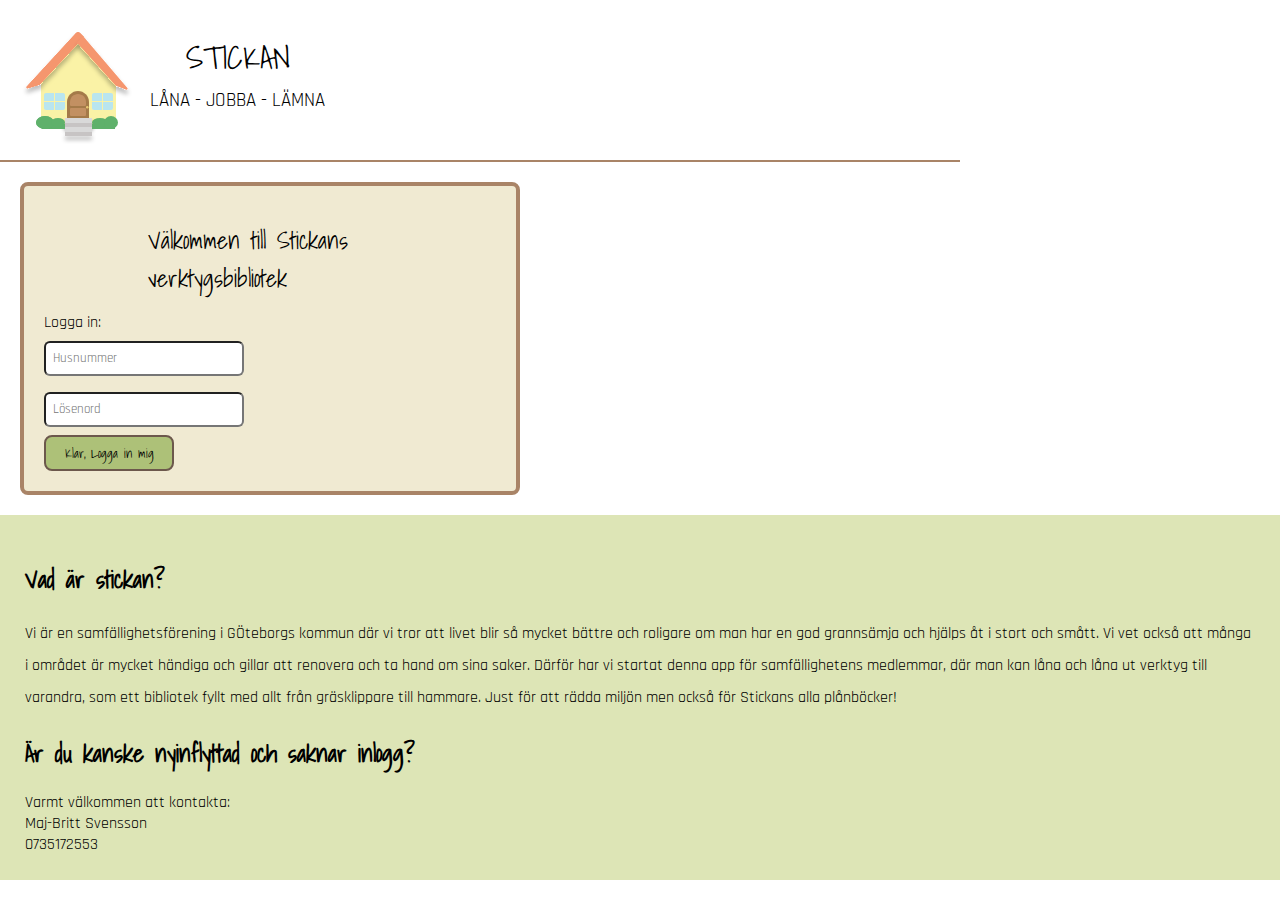
<file: index.html>
<!DOCTYPE html>
<html lang="en">
<head>
    <meta charset="UTF-8">
    <meta name="viewport" content="width=device-width, initial-scale=1.0">
    <title>Document</title>
    <link rel="stylesheet" href="components/components.css">
    <link rel="stylesheet" href="css/styles.css">
    <link rel="preconnect" href="https://fonts.gstatic.com" crossorigin />
        <link
            href="https://fonts.googleapis.com/css2?family=Shadows+Into+Light&display=swap"
            rel="stylesheet"
        />
        <link rel="preconnect" href="https://fonts.googleapis.com" />
        <link rel="preconnect" href="https://fonts.gstatic.com" crossorigin />
        <link
            href="https://fonts.googleapis.com/css2?family=Rajdhani:wght@300;400;500;600;700&display=swap"
            rel="stylesheet"
</head>
<body>
    <div class="logInPage-wrapper">
    <section class="log">
        <img class="log__pic" src="house.svg" alt="" />
        <article>
            <h1 class="log__companyName">STICKAN</h1>
            <h2 class="log__subheading">LÅNA - JOBBA - LÄMNA</h2>
        </article>
    </section>

    <section class="input">
        <section class="input__header">
            <h1 class="heading">
                Välkommen till Stickans verktygsbibliotek
            </h1>
        </section>
        <p class="inlog-text">Logga in:</p>
        <input type="text" placeholder="Husnummer" />
        <input type="text" placeholder="Lösenord" />
        <button class="greenButton">Klar, Logga in mig</button>
    </section>

    <footer>
        <h2 class="footer__header">Vad är stickan?</h2>
        <p class="footer__text">
            Vi är en samfällighetsförening i GÖteborgs kommun där vi tror
            att livet blir så mycket bättre och roligare om man har en god
            grannsämja och hjälps åt i stort och smått. Vi vet också att
            många i området är mycket händiga och gillar att renovera och ta
            hand om sina saker. Därför har vi startat denna app för
            samfällighetens medlemmar, där man kan låna och låna ut verktyg
            till varandra, som ett bibliotek fyllt med allt från
            gräsklippare till hammare. Just för att rädda miljön men också
            för Stickans alla plånböcker!
        </p>
        <h2 class="footer__header">Är du kanske nyinflyttad och saknar inlogg?</h2>
        <p class="majBrittText">Varmt välkommen att kontakta:</p>
        <p class="majBrittText">Maj-Britt Svensson</p>
        <p class="majBrittText">0735172553</p>
    </footer>
</div>
</body>
</html>
</file>
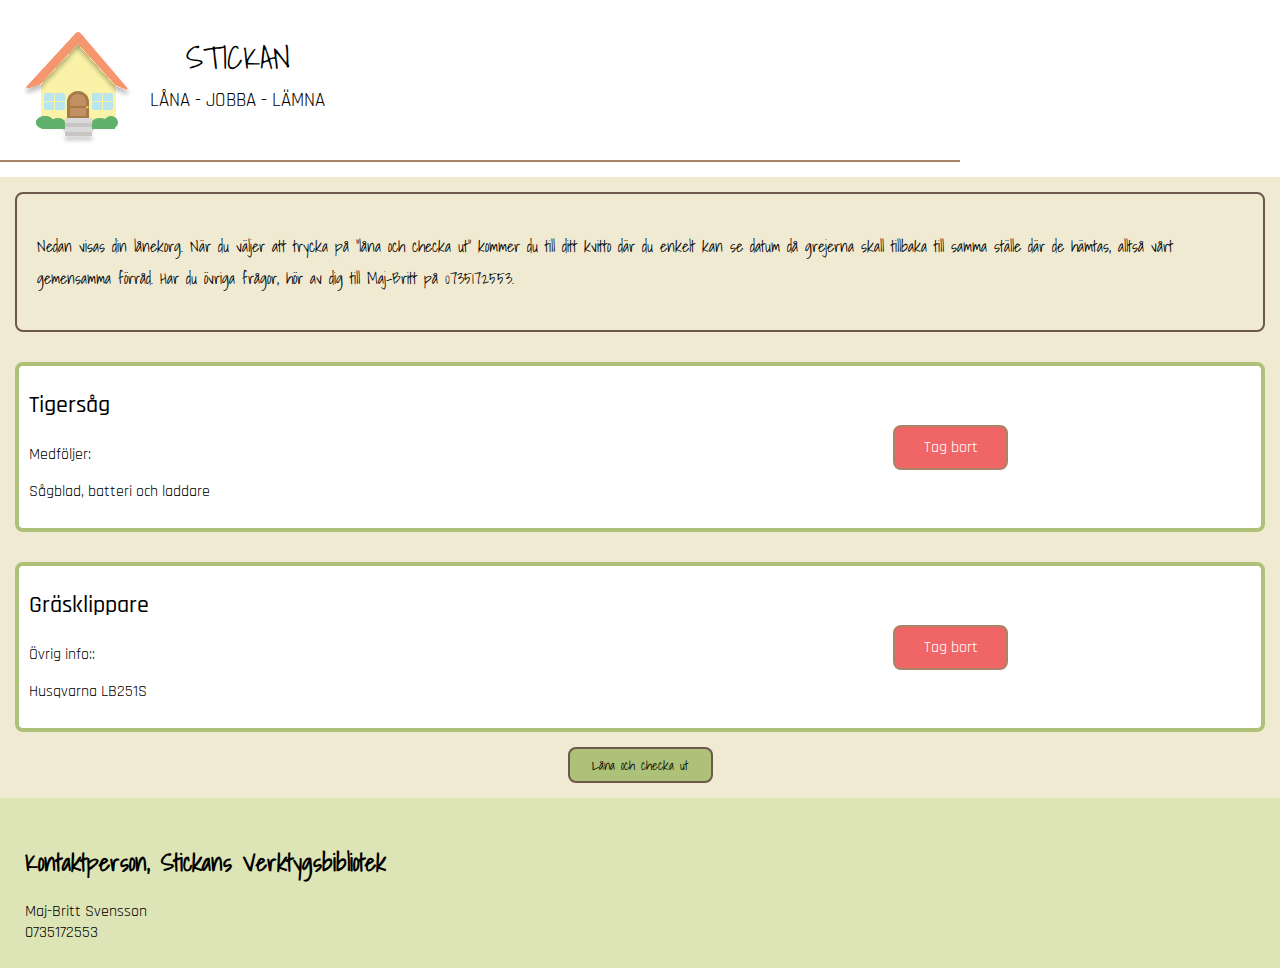
<file: basket.html>
<!DOCTYPE html>
<html lang="en">
    <head>
        <meta charset="UTF-8" />
        <meta name="viewport" content="width=device-width, initial-scale=1.0" />
        <title>Document</title>
        <link rel="stylesheet" href="components/components.css" />
        <link rel="stylesheet" href=" css/styles.css" />
        <link rel="preconnect" href="https://fonts.googleapis.com" />
        <link rel="preconnect" href="https://fonts.gstatic.com" crossorigin />
        <link
            href="https://fonts.googleapis.com/css2?family=Shadows+Into+Light&display=swap"
            rel="stylesheet"
        />
        <link rel="preconnect" href="https://fonts.googleapis.com" />
        <link rel="preconnect" href="https://fonts.gstatic.com" crossorigin />
        <link
            href="https://fonts.googleapis.com/css2?family=Rajdhani:wght@300;400;500;600;700&display=swap"
            rel="stylesheet"
        />
    </head>
    <body>
        <section class="log">
            <img class="log__pic" src="house.svg" alt="" />
            <article>
                <h1 class="log__companyName">STICKAN</h1>
                <h2 class="log__subheading">LÅNA - JOBBA - LÄMNA</h2>
            </article>
        </section>

        <div class="basket-wrapper">
            <section class="information">
                <p class="information__text">
                    Nedan visas din lånekorg. När du väljer att trycka på “låna
                    och checka ut” kommer du till ditt kvitto där du enkelt kan
                    se datum då grejerna skall tillbaka till samma ställe där de
                    hämtas, alltså vårt gemensamma förråd. Har du övriga frågor, hör
                    av dig till Maj-Britt på 0735172553.
                </p>
            </section>

            <article class="items-card">
                <section class="items-card__textBox">
                    <h3 class="items-card__title">Tigersåg</h3>
                    <p class="items-card__pText">Medföljer:</p>
                    <p class="items-card__pText">Sågblad, batteri och laddare</p>
                </section>
                <section class="items-card__buttonBox">
                    <button id="redButton" class="add-button">Tag bort</button>
                </section>
            </article>
            <article class="items-card">
                <section class="items-card__textBox">
                    <h3 class="items-card__title">Gräsklippare</h3>
                    <p class="items-card__pText">Övrig info::</p>
                    <p class="items-card__pText">Husqvarna LB251S</p>
                </section>
                <section class="items-card__buttonBox">
                    <button id="redButton" class="add-button">Tag bort</button>
                </section>
            </article>

            <div class="basket__loggedOutButtonWrapper">
                <button id="basketButton" class="greenButton">Låna och checka ut</button>
            </div>
            <footer>
                <h2 class="footer__header">Kontaktperson, Stickans Verktygsbibliotek</h2>
                <p class="majBrittText">Maj-Britt Svensson</p>
                <p class="majBrittText">0735172553</p>
            </footer>
        </div>
    </body>
</html>
</file>
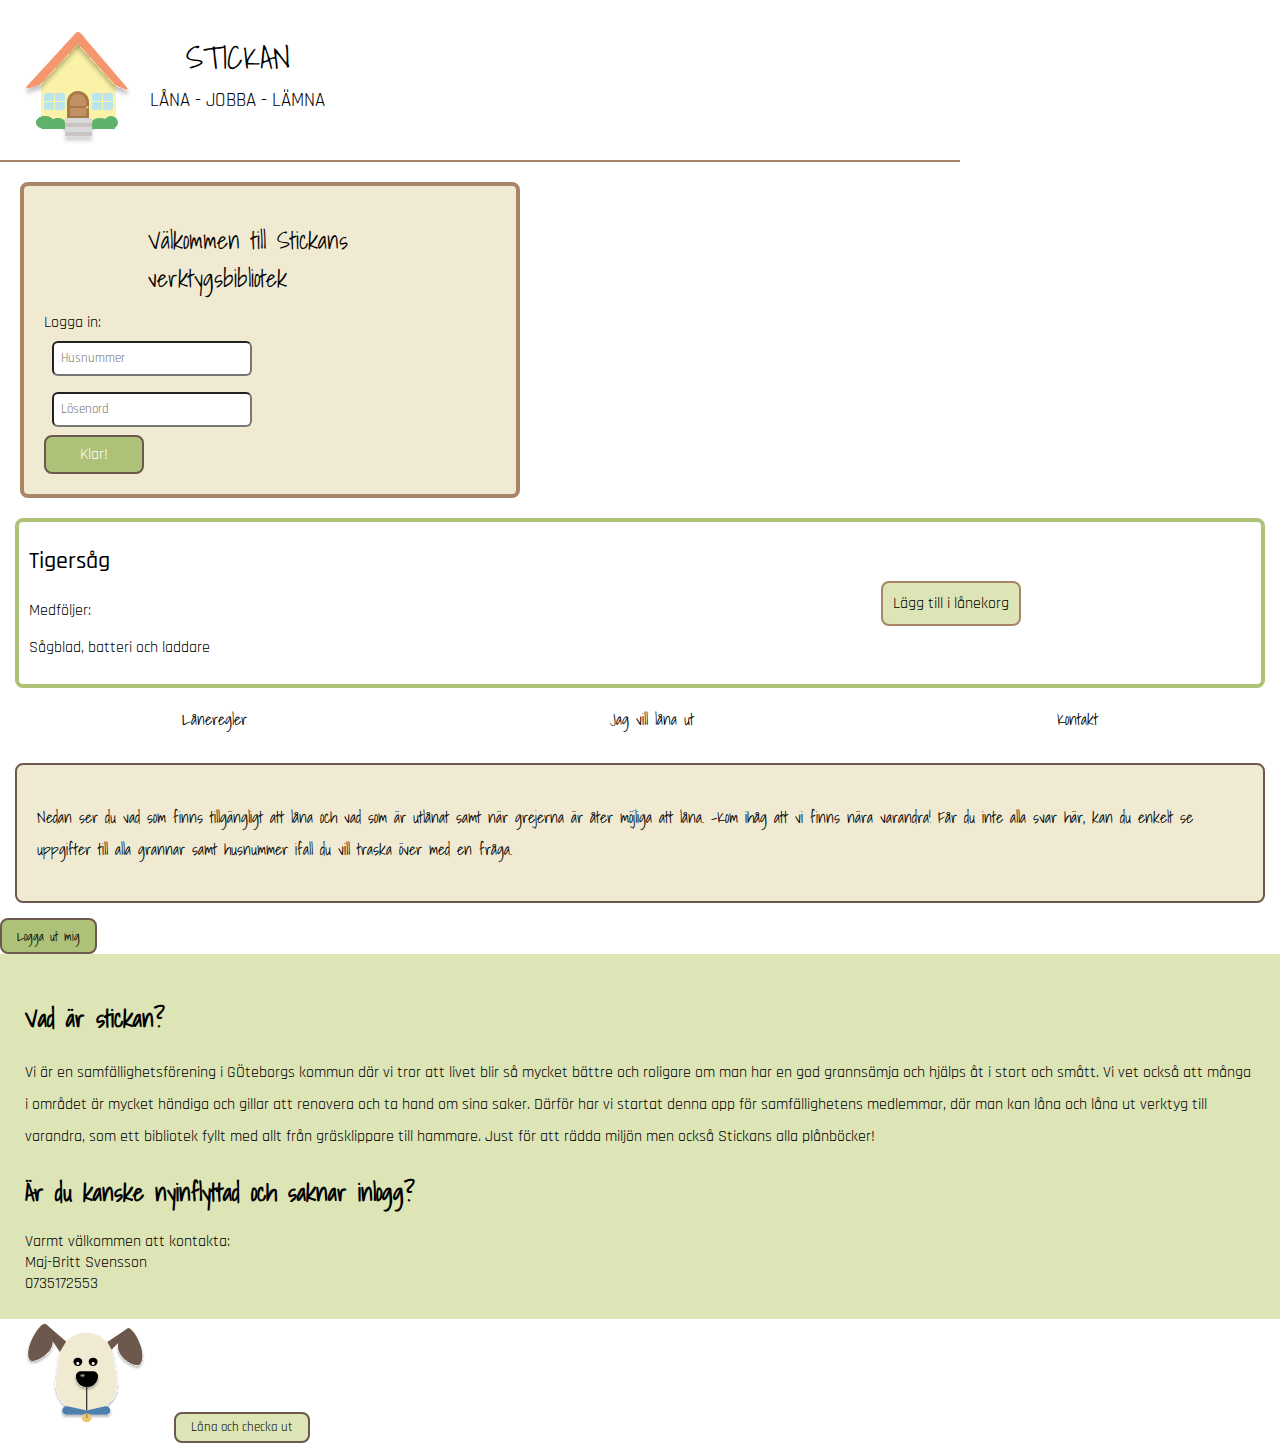
<file: components.html>
<!DOCTYPE html>
<html lang="en">
    <head>
        <meta charset="UTF-8" />
        <meta name="viewport" content="width=device-width, initial-scale=1.0" />
        <title>Document</title>
        <link rel="stylesheet" href="components/components.css">
        <link rel="stylesheet" href=" css/styles.css">
        <link rel="preconnect" href="https://fonts.googleapis.com" />
        <link rel="preconnect" href="https://fonts.gstatic.com" crossorigin />
        <link
            href="https://fonts.googleapis.com/css2?family=Shadows+Into+Light&display=swap"
            rel="stylesheet"
        />
        <link rel="preconnect" href="https://fonts.googleapis.com" />
        <link rel="preconnect" href="https://fonts.gstatic.com" crossorigin />
        <link
            href="https://fonts.googleapis.com/css2?family=Rajdhani:wght@300;400;500;600;700&display=swap"
            rel="stylesheet"
        />
    </head>
    <body>
        <section class="log">
            <img class="log__pic" src="house.svg" alt="" />
            <article>
                <h1 class="log__companyName">STICKAN</h1>
                <h2 class="log__subheading">LÅNA - JOBBA - LÄMNA</h2>
            </article>
        </section>

        <section class="input">
            <section class="input__header">
                <h1 class="heading">
                    Välkommen till Stickans verktygsbibliotek
                </h1>
            </section>
            <p class="inlog-text">Logga in:</p>
            <input type="text" placeholder="Husnummer" />
            <input type="text" placeholder="Lösenord" />
            <button class="middleGreenButton">Klar!</button>
        </section>

        <article class="items-card">
            <section class="items-card__textBox">
                <h3 class="items-card__title">Tigersåg</h3>
                <p class="items-card__pText">Medföljer:</p>
                <p class="items-card__pText">Sågblad, batteri och laddare</p>
            </section>
            <section class="items-card__buttonBox">
                <button class="add-button">Lägg till i lånekorg</button>
            </section>
        </article>

        <aside class="menu">
            <p class="menu__alternative">Låneregler</p>
            <p class="menu__alternative">Jag vill låna ut</p>
            <p class="menu__alternative">Kontakt</p>
        </aside>

        <section class="information">
            <p class="information__text">
                Nedan ser du vad som finns tillgängligt att låna och vad som är
                utlånat samt när grejerna är åter möjliga att låna. -Kom ihåg
                att vi finns nära varandra! Får du inte alla svar här, kan du
                enkelt se uppgifter till alla grannar samt husnummer ifall du
                vill traska över med en fråga.
            </p>
        </section>

        <button class="greenButton">Logga ut mig</button>

        <footer>
            <h2 class="footer__header">Vad är stickan?</h2>
            <p class="footer__text">
                Vi är en samfällighetsförening i GÖteborgs kommun där vi tror
                att livet blir så mycket bättre och roligare om man har en god
                grannsämja och hjälps åt i stort och smått. Vi vet också att
                många i området är mycket händiga och gillar att renovera och ta
                hand om sina saker. Därför har vi startat denna app för
                samfällighetens medlemmar, där man kan låna och låna ut verktyg
                till varandra, som ett bibliotek fyllt med allt från
                gräsklippare till hammare. Just för att rädda miljön men också
                Stickans alla plånböcker!
            </p>
            <h2 class="footer__header">Är du kanske nyinflyttad och saknar inlogg?</h2>
            <p class="majBrittText">Varmt välkommen att kontakta:</p>
            <p class="majBrittText">Maj-Britt Svensson</p>
            <p class="majBrittText">0735172553</p>
        </footer>

        <img class="dog" src="Frame 12.svg" alt="">

        <button class="lightGreenButton">Låna och checka ut</button>
    </body>
</html>
</file>
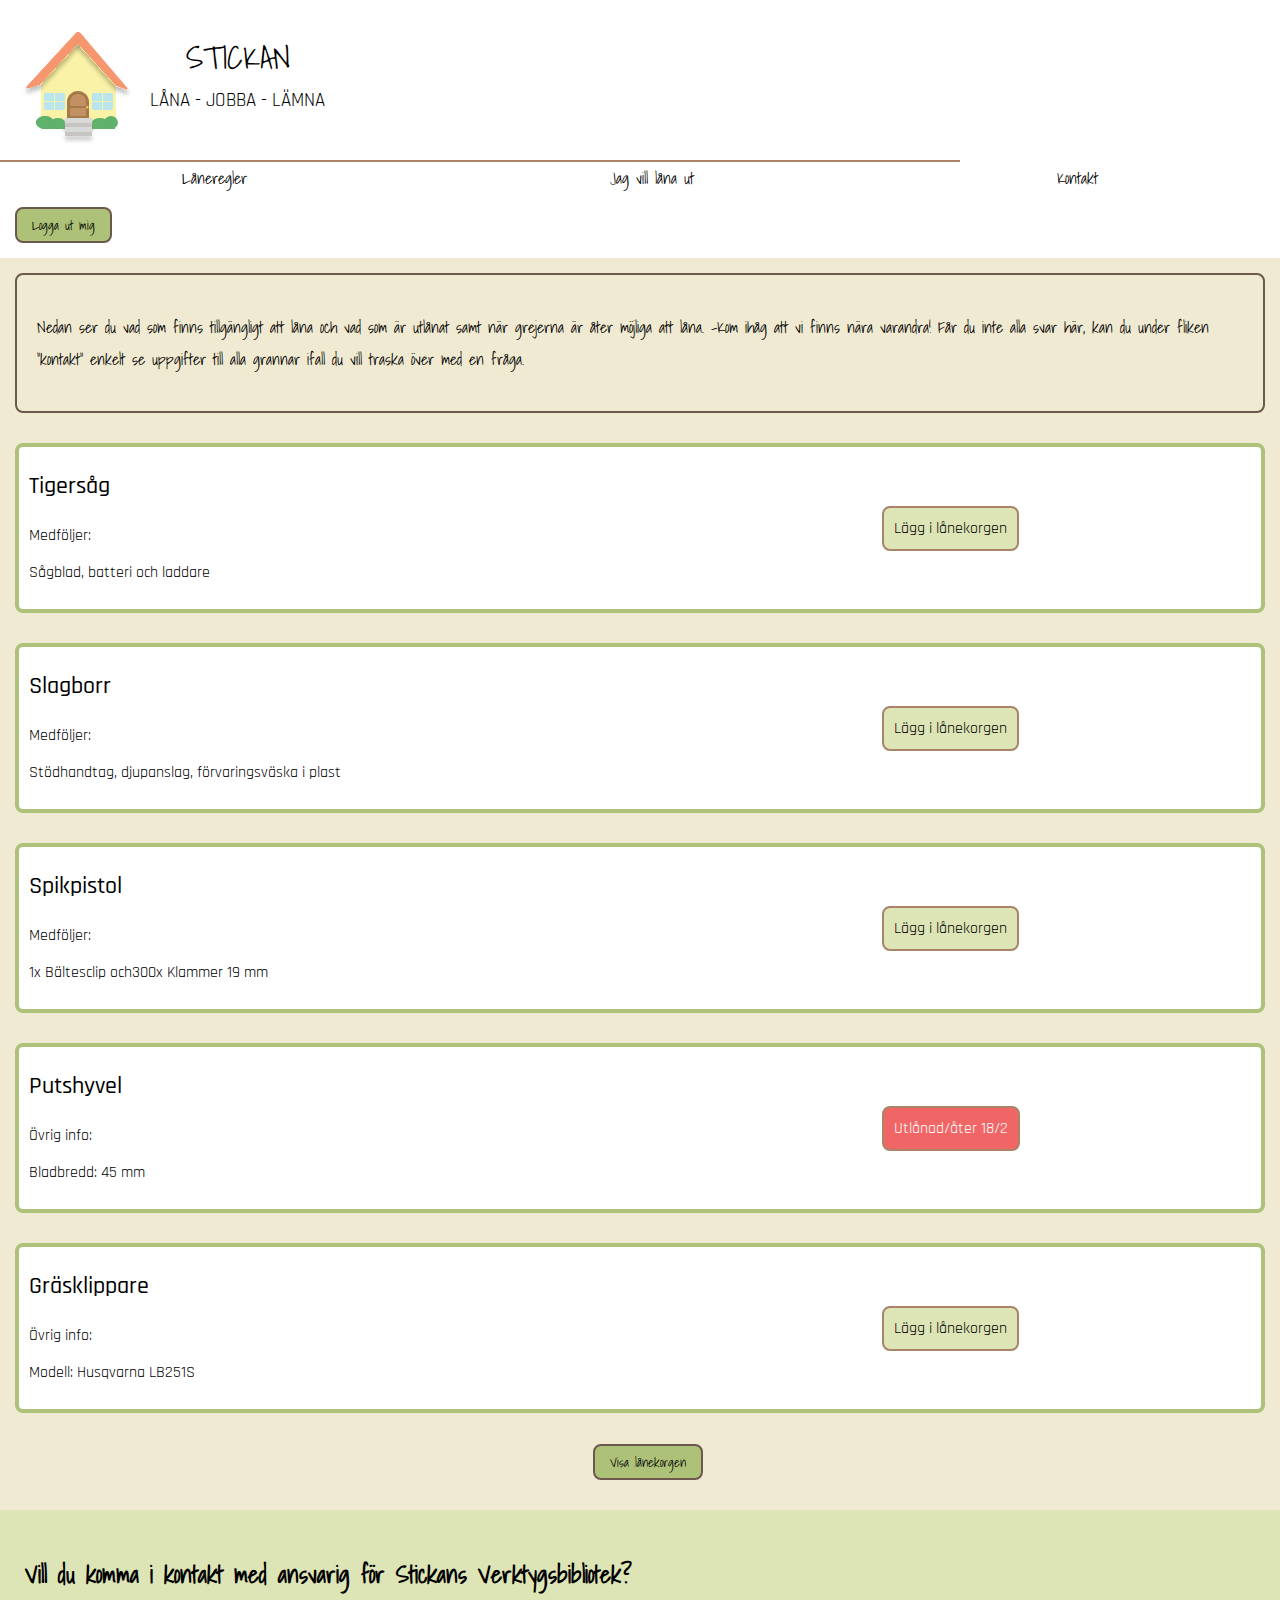
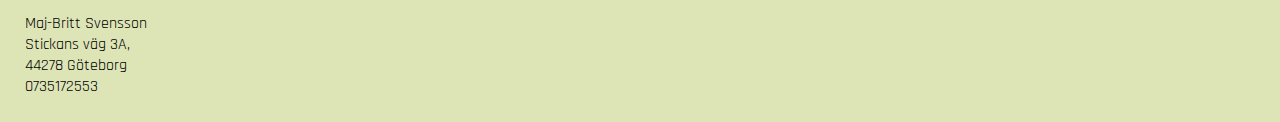
<file: homepage.html>
<!DOCTYPE html>
<html lang="en">
    <head>
        <meta charset="UTF-8" />
        <meta name="viewport" content="width=device-width, initial-scale=1.0" />
        <title>Document</title>
        <link rel="stylesheet" href="css/styles.css" />
        <link rel="stylesheet" href="components/components.css" />
        <link rel="preconnect" href="https://fonts.googleapis.com" />
        <link rel="preconnect" href="https://fonts.gstatic.com" crossorigin />
        <link
            href="https://fonts.googleapis.com/css2?family=Shadows+Into+Light&display=swap"
            rel="stylesheet"
        />
        <link rel="preconnect" href="https://fonts.googleapis.com" />
        <link rel="preconnect" href="https://fonts.gstatic.com" crossorigin />
        <link
            href="https://fonts.googleapis.com/css2?family=Rajdhani:wght@300;400;500;600;700&display=swap"
            rel="stylesheet"
        />
    </head>
    <body>
        
            <section class="log">
                <img class="log__pic" src="house.svg" alt="" />
                <article>
                    <h1 class="log__companyName">STICKAN</h1>
                    <h2 class="log__subheading">LÅNA - JOBBA - LÄMNA</h2>
                </article>
            </section>
            <aside class="menu">
                <p class="menu__alternative">Låneregler</p>
                <p class="menu__alternative">Jag vill låna ut</p>
                <p class="menu__alternative">Kontakt</p>
            </aside>
            <button id="logMeOut" class="greenButton">Logga ut mig</button>

            <div class="homepage-wrapper">
            <section class="information">
                <p class="information__text">
                    Nedan ser du vad som finns tillgängligt att låna och vad som
                    är utlånat samt när grejerna är åter möjliga att låna. -Kom
                    ihåg att vi finns nära varandra! Får du inte alla svar här,
                    kan du under fliken "kontakt" enkelt se uppgifter till alla
                    grannar ifall du vill traska över med en fråga.
                </p>
            </section>

            <article class="items-card">
                <section class="items-card__textBox">
                    <h3 class="items-card__title">Tigersåg</h3>
                    <p class="items-card__pText">Medföljer:</p>
                    <p class="items-card__pText">
                        Sågblad, batteri och laddare
                    </p>
                </section>
                <section class="items-card__buttonBox">
                    <button class="add-button">Lägg i lånekorgen</button>
                </section>
            </article>

            <article class="items-card">
                <section class="items-card__textBox">
                    <h3 class="items-card__title">Slagborr</h3>
                    <p class="items-card__pText">Medföljer:</p>
                    <p class="items-card__pText">
                        Stödhandtag, djupanslag, förvaringsväska i plast
                    </p>
                </section>
                <section class="items-card__buttonBox">
                    <button class="add-button">Lägg i lånekorgen</button>
                </section>
            </article>

            <article class="items-card">
                <section class="items-card__textBox">
                    <h3 class="items-card__title">Spikpistol</h3>
                    <p class="items-card__pText">Medföljer:</p>
                    <p class="items-card__pText">
                        1x Bältesclip och300x Klammer 19 mm
                    </p>
                </section>
                <section class="items-card__buttonBox">
                    <button class="add-button">Lägg i lånekorgen</button>
                </section>
            </article>

            <article class="items-card">
                <section class="items-card__textBox">
                    <h3 class="items-card__title">Putshyvel</h3>
                    <p class="items-card__pText">Övrig info:</p>
                    <p class="items-card__pText">Bladbredd: 45 mm</p>
                </section>
                <section class="items-card__buttonBox">
                    <button id="redButton" class="add-button">
                        Utlånad/åter 18/2
                    </button>
                </section>
            </article>

            <article class="items-card">
                <section class="items-card__textBox">
                    <h3 class="items-card__title">Gräsklippare</h3>
                    <p class="items-card__pText">Övrig info:</p>
                    <p class="items-card__pText">Modell: Husqvarna LB251S</p>
                </section>
                <section class="items-card__buttonBox">
                    <button class="add-button">Lägg i lånekorgen</button>
                </section>
            </article>

            <div class="buttonWrapper">
                <button class="greenButton">Visa lånekorgen</button>
            </div>

            <footer>
                <h2 class="footer__header">
                    Vill du komma i kontakt med ansvarig för Stickans Verktygsbibliotek?
                </h2>
                <p class="majBrittText">Maj-Britt Svensson</p>
                <p class="majBrittText">Stickans väg 3A,</p>
                <p class="majBrittText">44278 Göteborg</p>
                <p class="majBrittText">0735172553</p>
            </footer>
        </div>
    </body>
</html>
</file>
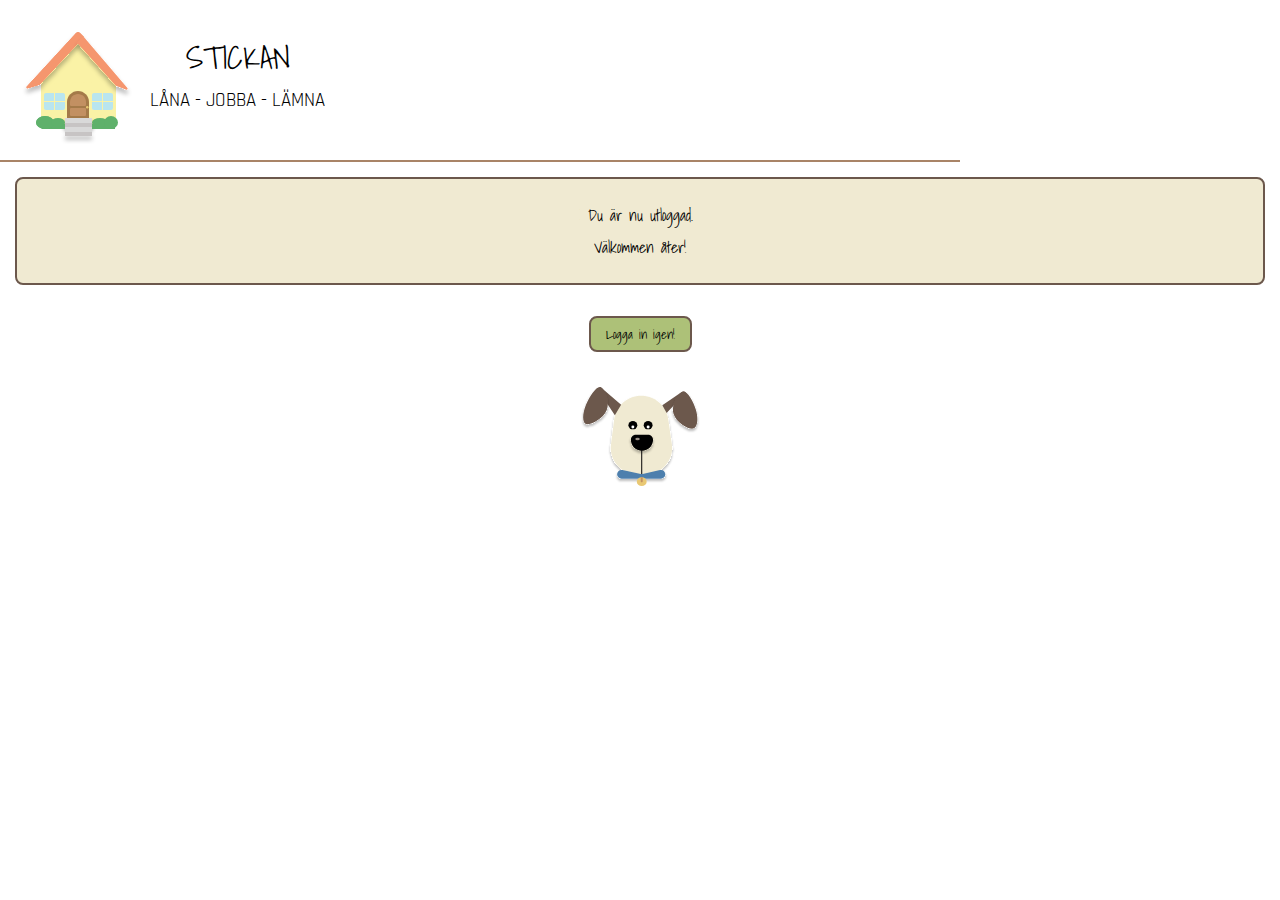
<file: loggedOut.html>
<!DOCTYPE html>
<html lang="en">
<head>
    <meta charset="UTF-8">
    <meta name="viewport" content="width=device-width, initial-scale=1.0">
    <title>Document</title>
    <link rel="stylesheet" href="components/components.css">
        <link rel="stylesheet" href=" css/styles.css">
        <link rel="preconnect" href="https://fonts.googleapis.com" />
        <link rel="preconnect" href="https://fonts.gstatic.com" crossorigin />
        <link
            href="https://fonts.googleapis.com/css2?family=Shadows+Into+Light&display=swap"
            rel="stylesheet"
        />
        <link rel="preconnect" href="https://fonts.googleapis.com" />
        <link rel="preconnect" href="https://fonts.gstatic.com" crossorigin />
        <link
            href="https://fonts.googleapis.com/css2?family=Rajdhani:wght@300;400;500;600;700&display=swap"
            rel="stylesheet"
        />
</head>
<body>
    <div class="loggedOut-wrapper">
    <section class="log">
        <img class="log__pic" src="house.svg" alt="" />
        <article>
            <h1 class="log__companyName">STICKAN</h1>
            <h2 class="log__subheading">LÅNA - JOBBA - LÄMNA</h2>
        </article>
    </section>
    <section id="loggedOut__information" class="information">
        <p class="information__text loggedOutP">Du är nu utloggad.</p>
        <p class="information__text loggedOutP">Välkommen åter!</p>
    </section>
    <div class="loggedOut_buttonWrapper">
    <button id="loggedOut__button" class="greenButton">Logga in igen!</button>
    </div>
    <aside class="loggedOut__dog">
        <img class="dog" src="Frame 12.svg" alt="">
    </aside>
</div>
</body>
</html>
</file>
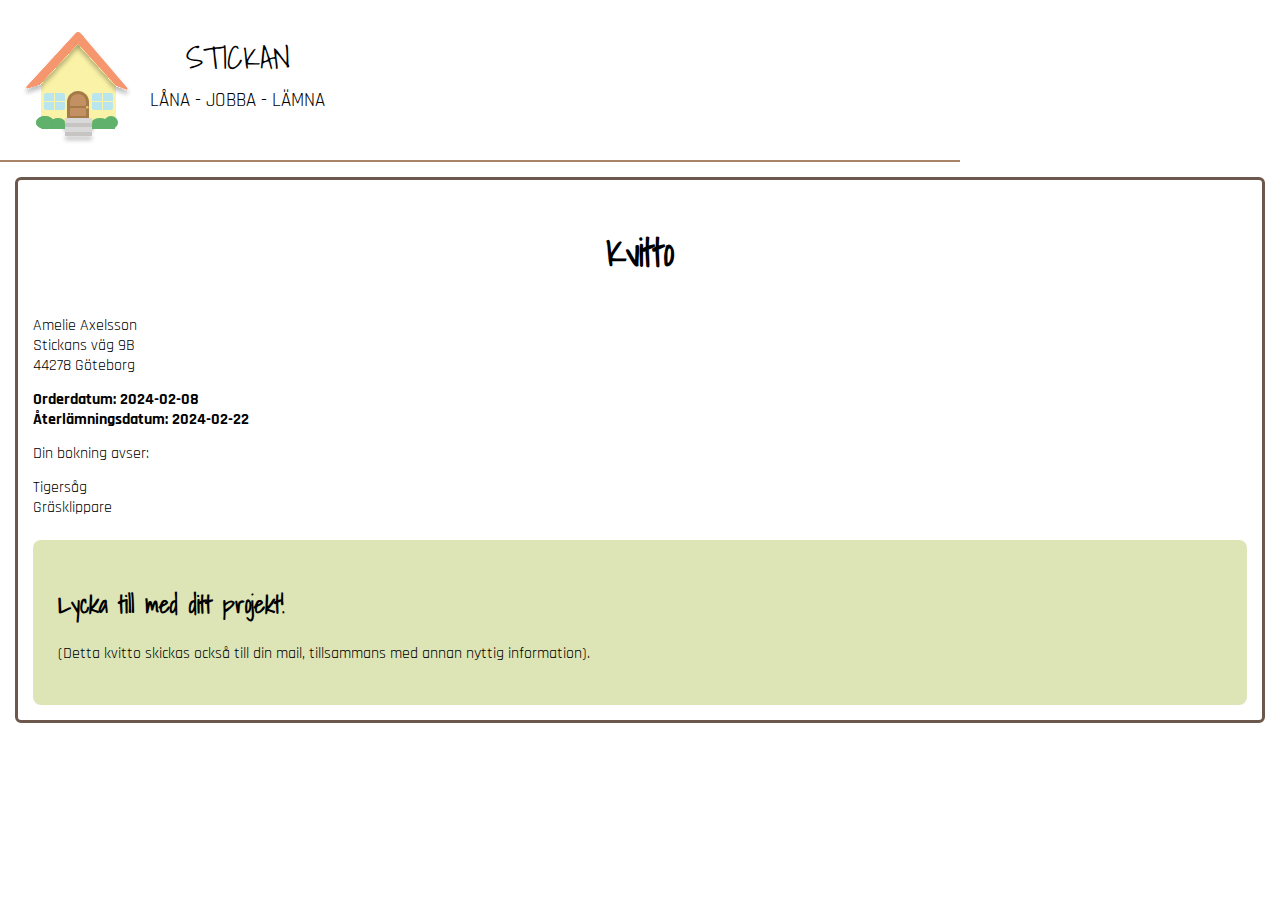
<file: receipt.html>
<!DOCTYPE html>
<html lang="en">
<head>
    <meta charset="UTF-8">
    <meta name="viewport" content="width=device-width, initial-scale=1.0">
    <title>Document</title>
    <link rel="stylesheet" href="components/components.css">
        <link rel="stylesheet" href=" css/styles.css">
        <link rel="preconnect" href="https://fonts.googleapis.com" />
        <link rel="preconnect" href="https://fonts.gstatic.com" crossorigin />
        <link
            href="https://fonts.googleapis.com/css2?family=Shadows+Into+Light&display=swap"
            rel="stylesheet"
        />
        <link rel="preconnect" href="https://fonts.googleapis.com" />
        <link rel="preconnect" href="https://fonts.gstatic.com" crossorigin />
        <link
            href="https://fonts.googleapis.com/css2?family=Rajdhani:wght@300;400;500;600;700&display=swap"
            rel="stylesheet"
        />
</head>
<body>
    <div class="receipt-wrapper">
    <section class="log">
        <img class="log__pic" src="house.svg" alt="" />
        <article>
            <h1 class="log__companyName">STICKAN</h1>
            <h2 class="log__subheading">LÅNA - JOBBA - LÄMNA</h2>
        </article>
    </section>
    <article class="receipt">
        <header class="receipt__header">
            <h1>Kvitto</h1>
        </header>
        <aside class="receipt__personInformation">
            <p >Amelie Axelsson</p>
            <p>Stickans väg 9B</p>
            <p>44278 Göteborg</p>
        </aside>
        <section class="receipt__orderDate">
            <p>Orderdatum: 2024-02-08</p>
            <p>Återlämningsdatum: 2024-02-22</p>
        </section>
        <section class="receipt__bookingText">
            <p>Din bokning avser:</p>
        </section>
            <section class="receipt__bookingText">
            <p>Tigersåg</p>
            <p>Gräsklippare</p>
        </section>
        <footer class="receipt__footer">
            <h2>Lycka till med ditt projekt!</h2>
            <p>(Detta kvitto skickas också till din mail, tillsammans med annan nyttig information).</p>
        </footer>
    </article>
</div>
    
</body>
</html>
</file>
<file: components/components.css>
body {
    width: 100vw;
    height: 100vh;
    margin: 0;
}

.log__pic {
    width: 140px;
}
.log {
    max-width: 960px;
    display: flex;
    border-bottom: solid 2px #A98467;
    padding: 10px;
}

.log__companyName {
    font-family: Shadows Into Light;
    font-size: 2rem;
    text-align: center;
    margin-bottom: 0;
    font-weight: 400;
}

.log__subheading {
    font-family: rajdhani;
    font-weight: 400;
    font-size: 1.2rem;
    margin-top: 5px;
}

.input {
    max-width: 500px;
    min-width: 275px;
    display: flex;
    flex-direction: column;
    border: solid 4px #A98467;
    background-color: #F0EAD2;
    border-radius: 8px;
    padding: 20px;
    margin: 20px;

    & input {
        max-width: 200px;
        margin: 8px;
        border-radius: 6px;
        padding: 7px;
        font-family: rajdhani;
        font-weight: 400;
    }

    & .inlog-text {
        margin: 0;
        font-family: rajdhani;
        font-weight: 400;
    }

    & .middleGreenButton {
        max-width: 100px;
        padding: 7px;
        background-color: #ADC178;
        border: solid 2px #6C584C;
        border-radius: 8px;
        font-family: rajdhani;
        font-weight: 400;
        font-size: 1rem;
        color: white;
    }
}

.input__header {

    display: flex;
    justify-content: center;
    
    & .heading {
        max-width: 275px;
        font-family: Shadows Into Light;
        font-size: 1.5rem;
        padding: 15px;
        font-weight: 400;
        margin: 0;
    }
}


.items-card {
    display: flex;
    border: solid 4px #ADC178;
    border-radius: 8px;
    margin: 15px;
    background-color: white;

    & .items-card__textBox {
        padding: 0px 0px 10px 10px;
        width: 50%;
        

        & .items-card__title {
            font-family: rajdhani;
            font-weight: 500;
            font-size: 1.5rem;
        }

        & .items-card__pText {
            font-family: rajdhani;
            font-weight: 400;
            font-size: 1rem;
        }
    }

    & .items-card__buttonBox {
        display: flex;
        justify-content: center;
        align-items: center;
        width: 50%;

        & .add-button {
            background-color: #DDE5B6; 
            border: solid 2px #A98467;
            border-radius: 8px;
            font-family: rajdhani;
            font-weight: 400;
            font-size: 1rem;
            padding: 10px;
        }

        & #redButton {
            background-color: #F06666;
            color: white;
        }
    }
}

.menu {
    display: flex;
    justify-content: space-around;

    & .menu__alternative {
        font-family: Shadows Into Light;
        margin-top: 3px;
    }
}

.information {
    border: 2px solid #6C584C;
    background-color: #F0EAD2;
    padding: 20px;
    border-radius: 8px;
    margin: 15px;

    & .information__text {
        font-family: Shadows Into Light;
        line-height: 2;
    
    }
}

.greenButton {
    background-color: #ADC178;
    font-family: Shadows Into Light;
    padding: 5px 15px 5px 15px;
    border: solid 2px #6C584C;
    border-radius: 8px;
    max-width: 130px;
}

footer {
    background-color: #DDE5B6;
    padding: 25px;

    & .footer__header {
        font-family: Shadows Into Light;
    }

    & .footer__text {
        font-family: rajdhani;
        font-weight: 400;
        line-height: 2;
    }

    & .majBrittText {
        margin: 0;
        font-family: rajdhani;
        font-weight: 400;

    }
}

.dog {
    width: 170px;
}

.lightGreenButton {
    background-color: #DDE5B6;
    font-family: rajdhani;padding: 5px 15px 5px 15px;
    border: solid 2px #6C584C;
    border-radius: 8px;
}
</file>
<file: css/styles.css>
* {
    box-sizing: border-box;
}

body {
    margin: 0;
    height: 100vh;
    width: 100vw;
}

.logInPage-wrapper{
    display: grid;
    grid-template-columns: repeat(1, 1fr);

    .log {
        grid-column: auto;
    }

    & .input {
        grid-column: auto;

        & input {
            margin-left: 0;
        }
    } 

    & footer {
        grid-column: auto;
    }

    
}

.homepage-wrapper {
    display: grid;
    grid-template-columns: repeat(1, 1fr);
    background-color: #F0EAD2;

    & .log {
        grid-column: auto;
    }

    & .menu {
        grid-column: auto;
    }

    & .greenButton {
        grid-column: auto;
        margin-left: 16px;
    }

    & .information {
        grid-column: auto;
    }

    & .items-card {
        grid-column: auto;
    }

    & .buttonWrapper {
        display: flex;
        justify-content: center;
        grid-column: auto;
        margin-bottom: 30px;
        margin-top: 16px;
    }

    & footer {
        grid-column: auto;
    }
}

& #logMeOut {
    margin: 0px 0px 15px 15px;
}

.loggedOut-wrapper {
    display: grid;
    grid-template-columns: repeat(1, 1fr);

    & .log {
        grid-column: auto;
    }

    & #loggedOut__information {
        display: flex;
        flex-direction: column;
        justify-content: center;
        align-items: center;
        grid-column: auto;

        & .loggedOutP {
            margin: 0;
        }
    }

    & .loggedOut_buttonWrapper {
        display: flex;
        justify-content: center;
        grid-column: auto;
        margin-bottom: 30px;
        margin-top: 16px;
    }
}

.loggedOut__dog {
    display: flex;
    justify-content: center;
    grid-column: auto;
}

.basket-wrapper {
    display: grid;
    grid-template-columns: repeat(1, 1fr);
    background-color: #F0EAD2;
    margin-top: 15px;

    & .information {
        grid-column: auto;
    }

    & .items-card {
        grid-column: auto;
    }

    & .basket__loggedOutButtonWrapper {
        display: flex;
        justify-content: center;
        grid-column: auto;
    }
}

#redButton {
    min-width: 115px;
}

#basketButton {
    min-width: 145px;
    margin-bottom: 15px;
}

.receipt-wrapper {
    display: grid;
    grid-template-columns: repeat(1, 1fr);

    & .log {
        grid-column: auto;
    }

    & .receipt {
        grid-column: auto;
        border: solid 3px #6C584C;
        border-radius: 6px;
        margin: 15px;
        padding: 15px;

        & .receipt__header {
            display: flex;
            justify-content: center;
            font-family: Shadows Into Light;
            font-weight: 400;
            font-size: 1.2rem;
        }

        & .receipt__personInformation {
            line-height: 0.25;
            margin-bottom: 30px;
            font-family: rajdhani;
        }

        & .receipt__orderDate {
            line-height: 0.25;
            margin-bottom: 30px;
            font-family: rajdhani;
            font-weight: 700;

        }

        & .receipt__bookingText {
            line-height: 0.25;
            margin-bottom: 30px;
            font-family: rajdhani;
        }
        
        & .receipt__footer {
            border-radius: 8px;

            & h2 {
                font-family: Shadows Into Light;
            }

            & p {
                font-family: rajdhani;
            }
        }
    }
}
</file>
